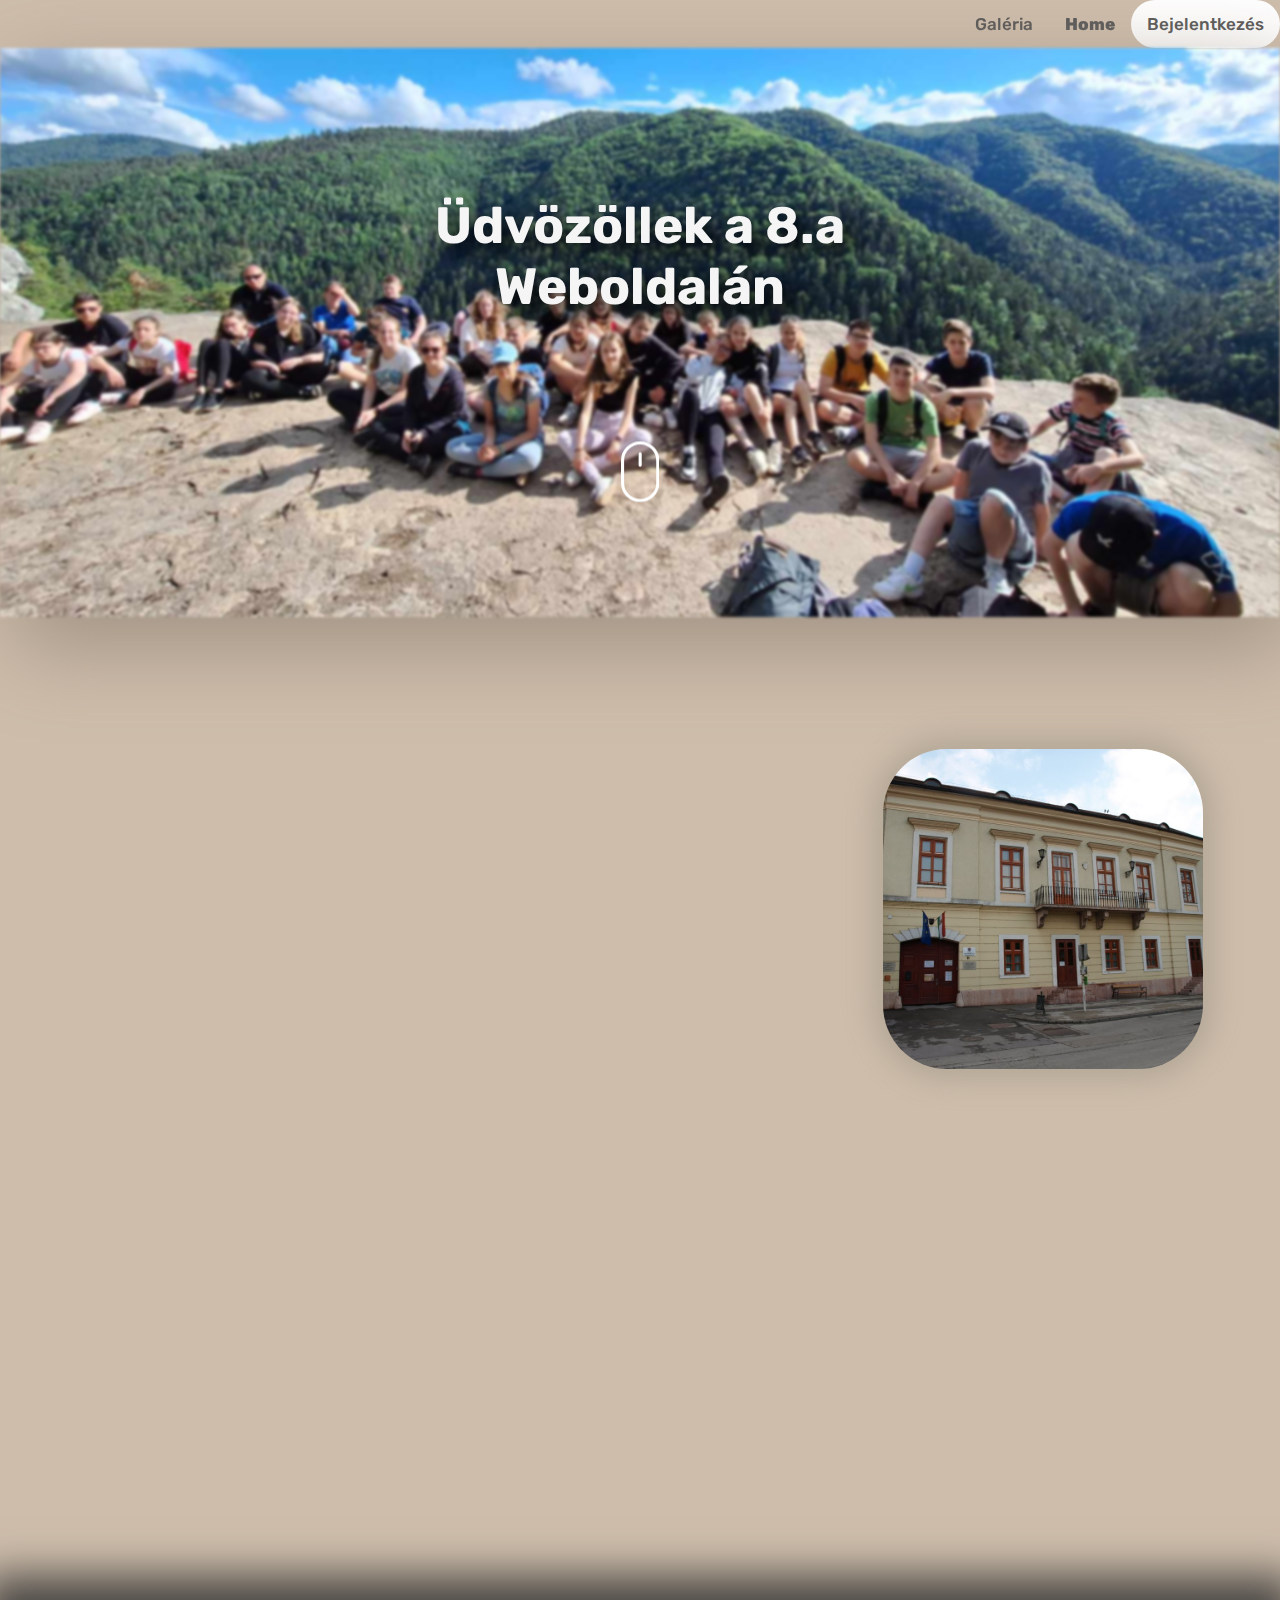
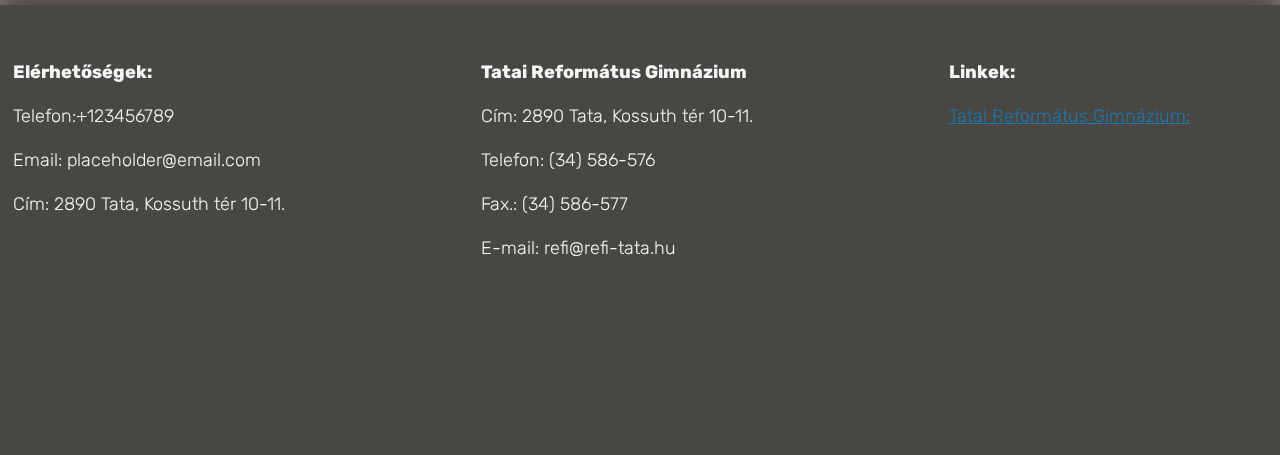
<file: index.html>
<!DOCTYPE html>
<html lang="hu">
<head>
    <meta charset="UTF-8">
    <meta name="viewport" content="width=device-width, initial-scale=1.0">
    <title>8.a</title>
    <link rel="stylesheet" href="style.css">
    <link rel="preconnect" href="https://fonts.googleapis.com">
    <link rel="shortcut icon" href="pics/icon.ico" type="image/x-icon">
<link rel="preconnect" href="https://fonts.gstatic.com" crossorigin>
<link href="https://fonts.googleapis.com/css2?family=Rubik:ital,wght@0,300..900;1,300..900&display=swap" rel="stylesheet">
<link rel="stylesheet" href="https://cdnjs.cloudflare.com/ajax/libs/font-awesome/4.7.0/css/font-awesome.min.css">
<script defer src="app.js"></script>
<script src="https://ajax.googleapis.com/ajax/libs/jquery/3.3.1/jquery.min.js"></script>
<script></script>
</head>
<body>
    <div class="topnav" id="myTopnav">
        <a href="info.html" id="login">Bejelentkezés</a>
        <a href="index.html" class="active">Home</a>
        <a href="galery.html">Galéria</a>

        <a href="javascript:void(0);" class="icon" onclick="myFunction()">
          <i class="fa fa-bars"></i>
        </a>
      </div>
    <section id="section1"> <!--------------------BANNER--------------------->
    <div class="container">
        <img src="pics/banner2.jpg" alt="Snow" style="width:100.02%;" id="banner">
        <div class="centered"><h1>Üdvözöllek a 8.a Weboldalán</h1>
        <br><br><br><a href="#section2"><svg id="sd" width="3vw" height="100%" viewBox="0 0 247 390" version="1.1" xmlns="http://www.w3.org/2000/svg" xmlns:xlink="http://www.w3.org/1999/xlink" style="fill-rule:evenodd;clip-rule:evenodd;stroke-linecap:round;stroke-linejoin:round;stroke-miterlimit:1.5;">
            <path id="wheel" d="M123.359,79.775l0,72.843" style="fill:none;stroke:#fff;stroke-width:20px;"/>
            <path id="mouse" d="M236.717,123.359c0,-62.565 -50.794,-113.359 -113.358,-113.359c-62.565,0 -113.359,50.794 -113.359,113.359l0,143.237c0,62.565 50.794,113.359 113.359,113.359c62.564,0 113.358,-50.794 113.358,-113.359l0,-143.237Z" style="fill:none;stroke:#fff;stroke-width:20px;"/>
        </svg></a>
    </div>
      </div>
    
    </section>
    <section id="section2"><div id="bemutatkozas">
        <div class="eee">
        <br><br><br><br><br><br><br><br><br>
        <h2 class="hidden">Bemutatkozás</h2>
        <p class="hidden" id="bemp">Üdvözöllek a Tatai Református gimnázium <br>
           8.a osztályának a weboldalán!<br>
           Ezen az oldalon az osztályró készült képeket és <br> a fontos híreket találhatod meg.
                </p></div>
<img  id="planet" class="hidden1" src="pics/TRG.jpg">
<br><br><br><br><br><br><br><br><br><br><br><br><br><br><br>
<!---
<svg fill="#dadce0" height="10vh" width="10vw" version="1.1"  xmlns="http://www.w3.org/2000/svg" xmlns:xlink="http://www.w3.org/1999/xlink" 
	 viewBox="0 0 330 330" xml:space="preserve">
<path id="XMLID_225_" d="M325.607,79.393c-5.857-5.857-15.355-5.858-21.213,0.001l-139.39,139.393L25.607,79.393
	c-5.857-5.857-15.355-5.858-21.213,0.001c-5.858,5.858-5.858,15.355,0,21.213l150.004,150c2.813,2.813,6.628,4.393,10.606,4.393
	s7.794-1.581,10.606-4.394l149.996-150C331.465,94.749,331.465,85.251,325.607,79.393z"/>
</svg>-->
            </section>

    <br><br><br><br><br><br><br><br><br><br>
    <div id="bottomthingy">
      <br><br>
      <div id="bottomdiv1">
      <p id="bottomtxt1"><b>Elérhetőségek:</b><br><br>
      Telefon:+123456789 <br><br>
      Email: placeholder@email.com <br><br>
      Cím: 2890 Tata, Kossuth tér 10-11.<br><br>
      </p></div>
      <div id="bottomdiv2">
        <p id="bottomtxt2">
          <b>Tatai Református Gimnázium</b><br><br>
          Cím: 2890 Tata, Kossuth tér 10-11.<br><br>
          Telefon: (34) 586-576<br><br>
          Fax.: (34) 586-577<br><br>
          E-mail: refi@refi-tata.hu<br><br>
        </p></div>

      <div id="bottomdiv3">
      <p id="bottomtxt3">
        <b>Linkek:</b><br><br>
        <a href="https://refi-tata.hu/">Tatai Református Gimnázium:</a><br><br>
      </p></div>
    </div>
    <script>  const observer = new IntersectionObserver((entries) => {
      entries.forEach((entry) => {
        if (entry.isIntersecting) {
          entry.target.classList.add('show');
          entry.target.classList.add('show1');
          entry.target.classList.add('sstack');
        } else {
          entry.target.classList.remove('show');
          entry.target.classList.remove('show1');
          entry.target.classList.remove('sstack');
        }
      });
    });
    
    const hiddenElements = document.querySelectorAll('.hidden, .hidden1, .hstack');
    hiddenElements.forEach((el) => observer.observe(el));
  </script>
</body>
</html>
</file>
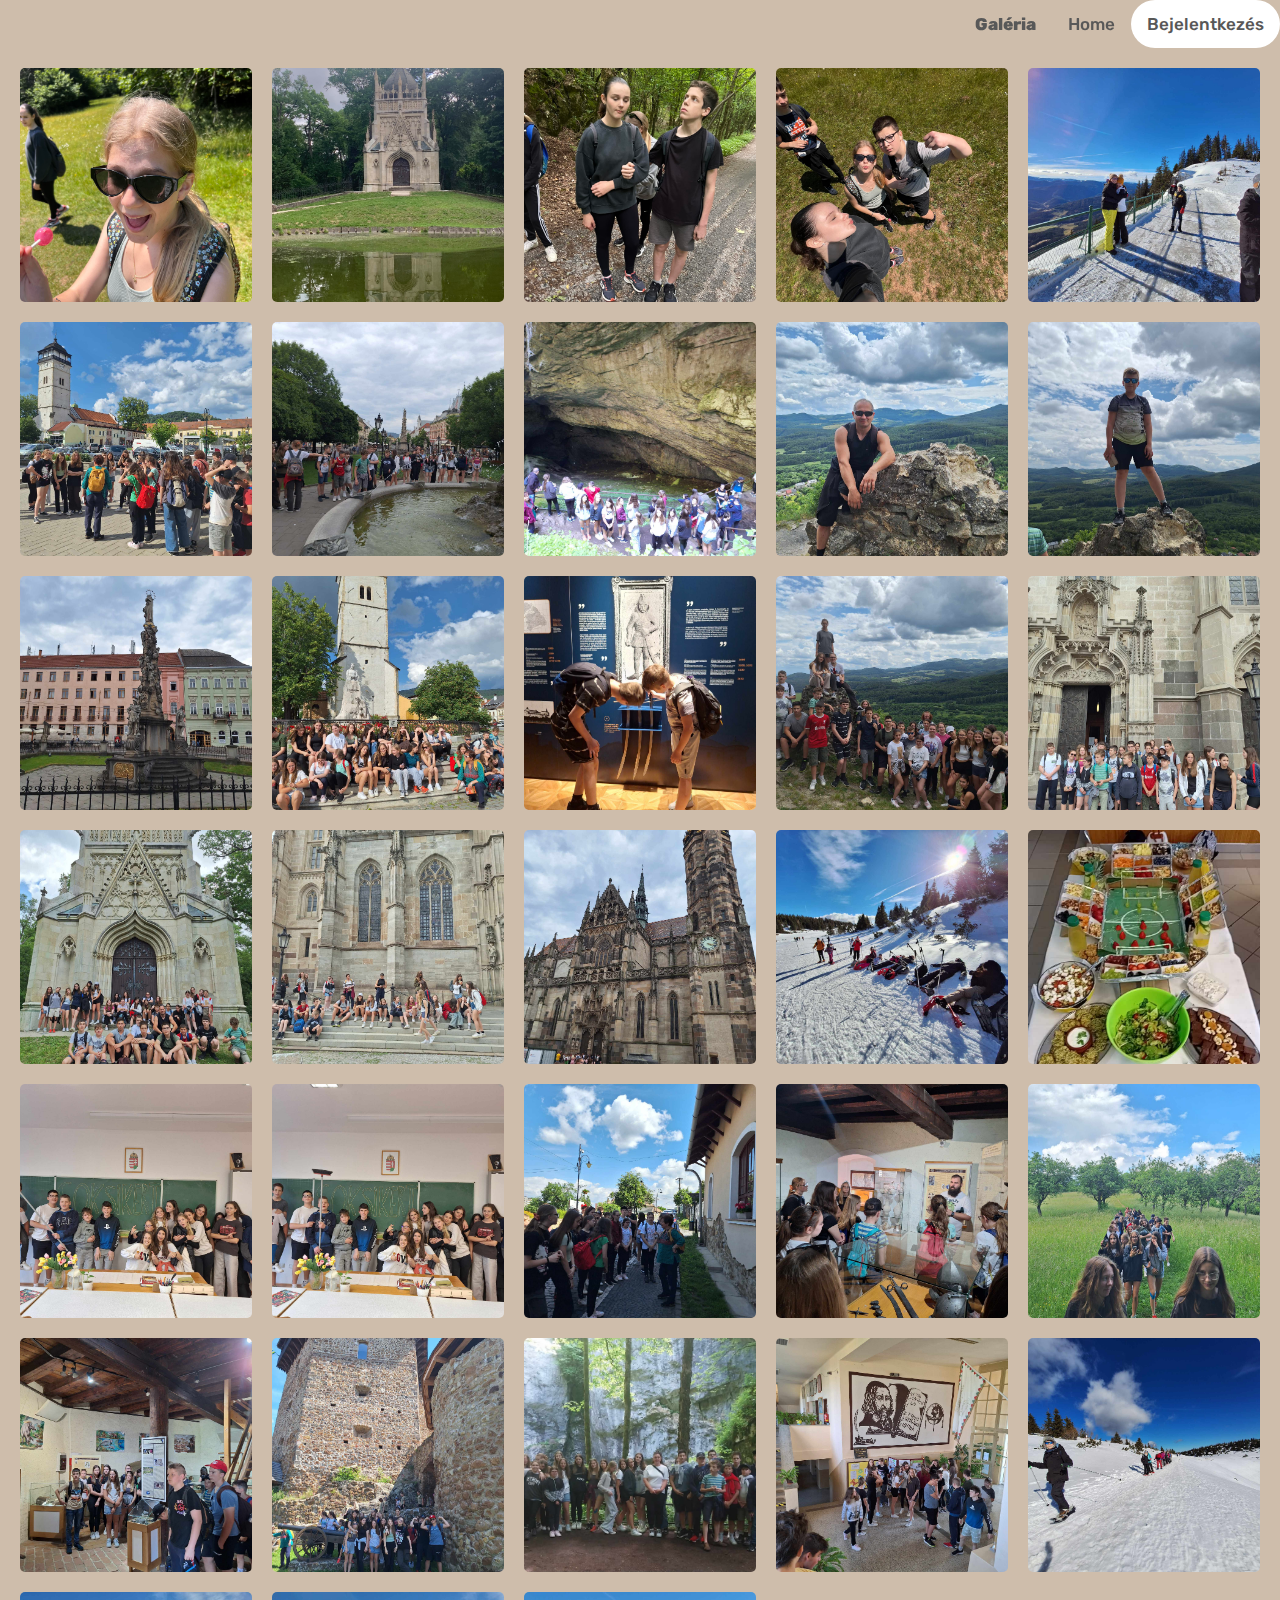
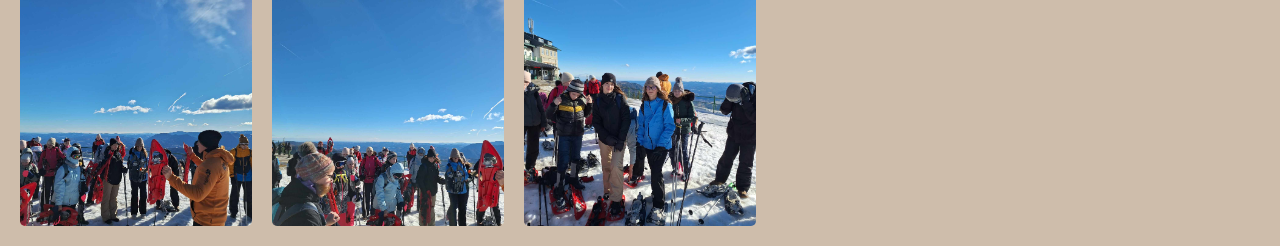
<file: galery.html>
<!DOCTYPE html>
<html lang="en">
<head>
    <meta charset="UTF-8">
    <meta name="viewport" content="width=device-width, initial-scale=1.0">
    <title>Galéria</title>
    <link rel="shortcut icon" href="pics/icon.ico" type="image/x-icon">
    <link rel="stylesheet" href="https://cdnjs.cloudflare.com/ajax/libs/font-awesome/4.7.0/css/font-awesome.min.css">
    <link href="https://fonts.googleapis.com/css2?family=Rubik:ital,wght@0,300..900;1,300..900&display=swap" rel="stylesheet">
    <link rel="stylesheet" href="style.css">
</head>
<body>
    <div class="topnav" id="myTopnav">
        <a href="info.html" id="login">Bejelentkezés</a>
        <a href="index.html" >Home</a>
        <a href="galery.html" class="active">Galéria</a>

        <a href="javascript:void(0);" class="icon" onclick="myFunction()">
          <i class="fa fa-bars"></i>
        </a>
    </div>

    <div id="kepek">

      <img class="galleryimg" src="pics/gallery/kep (1).jpg" alt="" onclick="onClick(this)">
      <img class="galleryimg" src="pics/gallery/kep (2).jpg" alt="" onclick="onClick(this)">
      <img class="galleryimg" src="pics/gallery/kep (3).jpg" alt="" onclick="onClick(this)">
      <img class="galleryimg" src="pics/gallery/kep (4).jpg" alt="" onclick="onClick(this)">
      <img class="galleryimg" src="pics/gallery/kep (5).jpg" alt="" onclick="onClick(this)">
      <img class="galleryimg" src="pics/gallery/kep (6).jpg" alt="" onclick="onClick(this)">
      <img class="galleryimg" src="pics/gallery/kep (7).jpg" alt="" onclick="onClick(this)">
      <img class="galleryimg" src="pics/gallery/kep (8).jpg" alt="" onclick="onClick(this)">
      <img class="galleryimg" src="pics/gallery/kep (9).jpg" alt="" onclick="onClick(this)">
      <img class="galleryimg" src="pics/gallery/kep (10).jpg" alt="" onclick="onClick(this)">
      <img class="galleryimg" src="pics/gallery/kep (11).jpg" alt="" onclick="onClick(this)">
      <img class="galleryimg" src="pics/gallery/kep (12).jpg" alt="" onclick="onClick(this)">
      <img class="galleryimg" src="pics/gallery/kep (13).jpg" alt="" onclick="onClick(this)">
      <img class="galleryimg" src="pics/gallery/kep (14).jpg" alt="" onclick="onClick(this)">
      <img class="galleryimg" src="pics/gallery/kep (15).jpg" alt="" onclick="onClick(this)">
      <img class="galleryimg" src="pics/gallery/kep (16).jpg" alt="" onclick="onClick(this)">
      <img class="galleryimg" src="pics/gallery/kep (17).jpg" alt="" onclick="onClick(this)">
      <img class="galleryimg" src="pics/gallery/kep (18).jpg" alt="" onclick="onClick(this)">
      <img class="galleryimg" src="pics/gallery/kep (19).jpg" alt="" onclick="onClick(this)">
      <img class="galleryimg" src="pics/gallery/kep (20).jpg" alt="" onclick="onClick(this)">
      <img class="galleryimg" src="pics/gallery/kep (21).jpg" alt="" onclick="onClick(this)">
      <img class="galleryimg" src="pics/gallery/kep (22).jpg" alt="" onclick="onClick(this)">
      <img class="galleryimg" src="pics/gallery/kep (23).jpg" alt="" onclick="onClick(this)">
      <img class="galleryimg" src="pics/gallery/kep (24).jpg" alt="" onclick="onClick(this)">
      <img class="galleryimg" src="pics/gallery/kep (25).jpg" alt="" onclick="onClick(this)">
      <img class="galleryimg" src="pics/gallery/kep (26).jpg" alt="" onclick="onClick(this)">
      <img class="galleryimg" src="pics/gallery/kep (27).jpg" alt="" onclick="onClick(this)">
      <img class="galleryimg" src="pics/gallery/kep (28).jpg" alt="" onclick="onClick(this)">
      <img class="galleryimg" src="pics/gallery/kep (29).jpg" alt="" onclick="onClick(this)">
      <img class="galleryimg" src="pics/gallery/kep (31).jpg" alt="" onclick="onClick(this)">
      <img class="galleryimg" src="pics/gallery/kep (32).jpg" alt="" onclick="onClick(this)">
      <img class="galleryimg" src="pics/gallery/kep (33).jpg" alt="" onclick="onClick(this)">
      <img class="galleryimg" src="pics/gallery/kep (34).jpg" alt="" onclick="onClick(this)">
    </div>


    <script src="app.js"></script>
    <div id="modal01" class="modal" onclick="this.style.display='none'">
      <span class="close">&times;&nbsp;&nbsp;&nbsp;&nbsp;</span>
      <div class="modal-content">
        <img id="img01" style="max-width:100%">
      </div>
    </div>
</body>
</html>
</file>
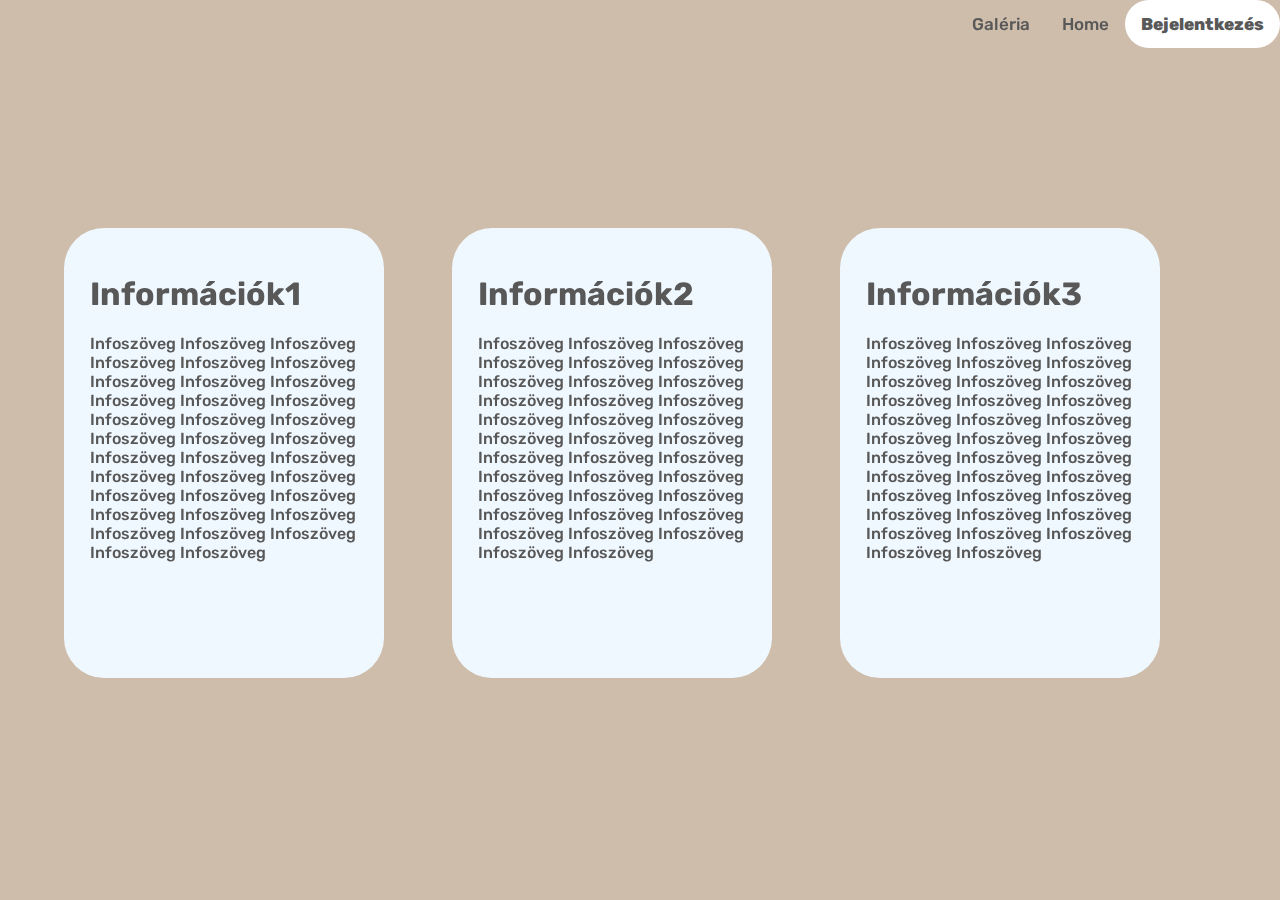
<file: info.html>
<!DOCTYPE html>
<html lang="en">
<head>
    <meta charset="UTF-8">
    <meta name="viewport" content="width=device-width, initial-scale=1.0">
    <title>Információk</title>
    <link rel="shortcut icon" href="pics/icon.ico" type="image/x-icon">
    <link rel="stylesheet" href="https://cdnjs.cloudflare.com/ajax/libs/font-awesome/4.7.0/css/font-awesome.min.css">
    <link href="https://fonts.googleapis.com/css2?family=Rubik:ital,wght@0,300..900;1,300..900&display=swap" rel="stylesheet">
    <link rel="stylesheet" href="style.css">
    <script src="app.js"></script>
</head>
<body>
    <div class="topnav" id="myTopnav">
        <a href="info.html" id="login" class="active">Bejelentkezés</a>
        <a href="index.html" >Home</a>
        <a href="galery.html">Galéria</a>

        <a href="javascript:void(0);" class="icon" onclick="myFunction()">
          <i class="fa fa-bars"></i>
        </a>
      </div>

      <div id="infodiv">
      <div id="infokartya1" class="hstack">
        
        <h1>Információk1</h1>

        <p class="infoszoveg1">
          Infoszöveg Infoszöveg Infoszöveg Infoszöveg Infoszöveg Infoszöveg Infoszöveg Infoszöveg Infoszöveg Infoszöveg Infoszöveg Infoszöveg Infoszöveg Infoszöveg Infoszöveg Infoszöveg Infoszöveg Infoszöveg Infoszöveg Infoszöveg Infoszöveg Infoszöveg Infoszöveg Infoszöveg Infoszöveg Infoszöveg Infoszöveg Infoszöveg Infoszöveg Infoszöveg Infoszöveg Infoszöveg Infoszöveg Infoszöveg Infoszöveg 

        </p>


      </div>
      <div id="infokartya2" class="hstack">
        
        <h1>Információk2</h1>

        <p class="infoszoveg2">
          Infoszöveg Infoszöveg Infoszöveg Infoszöveg Infoszöveg Infoszöveg Infoszöveg Infoszöveg Infoszöveg Infoszöveg Infoszöveg Infoszöveg Infoszöveg Infoszöveg Infoszöveg Infoszöveg Infoszöveg Infoszöveg Infoszöveg Infoszöveg Infoszöveg Infoszöveg Infoszöveg Infoszöveg Infoszöveg Infoszöveg Infoszöveg Infoszöveg Infoszöveg Infoszöveg Infoszöveg Infoszöveg Infoszöveg Infoszöveg Infoszöveg 

        </p>


      </div>
      <div id="infokartya3" class="hstack">
        
        <h1>Információk3</h1>

        <p class="infoszoveg3">
          Infoszöveg Infoszöveg Infoszöveg Infoszöveg Infoszöveg Infoszöveg Infoszöveg Infoszöveg Infoszöveg Infoszöveg Infoszöveg Infoszöveg Infoszöveg Infoszöveg Infoszöveg Infoszöveg Infoszöveg Infoszöveg Infoszöveg Infoszöveg Infoszöveg Infoszöveg Infoszöveg Infoszöveg Infoszöveg Infoszöveg Infoszöveg Infoszöveg Infoszöveg Infoszöveg Infoszöveg Infoszöveg Infoszöveg Infoszöveg Infoszöveg 

        </p>


      </div>
      </div>
<script>
  const observer = new IntersectionObserver((entries) => {
  entries.forEach((entry) => {
    if (entry.isIntersecting) {
      entry.target.classList.add('show');
      entry.target.classList.add('show1');
      entry.target.classList.add('sstack');
    } else {
      entry.target.classList.remove('show');
      entry.target.classList.remove('show1');
      entry.target.classList.remove('sstack');
    }
  });
});

const hiddenElements = document.querySelectorAll('.hidden, .hidden1, .hstack');
hiddenElements.forEach((el) => observer.observe(el));
</script>

</body>
</html>
</file>
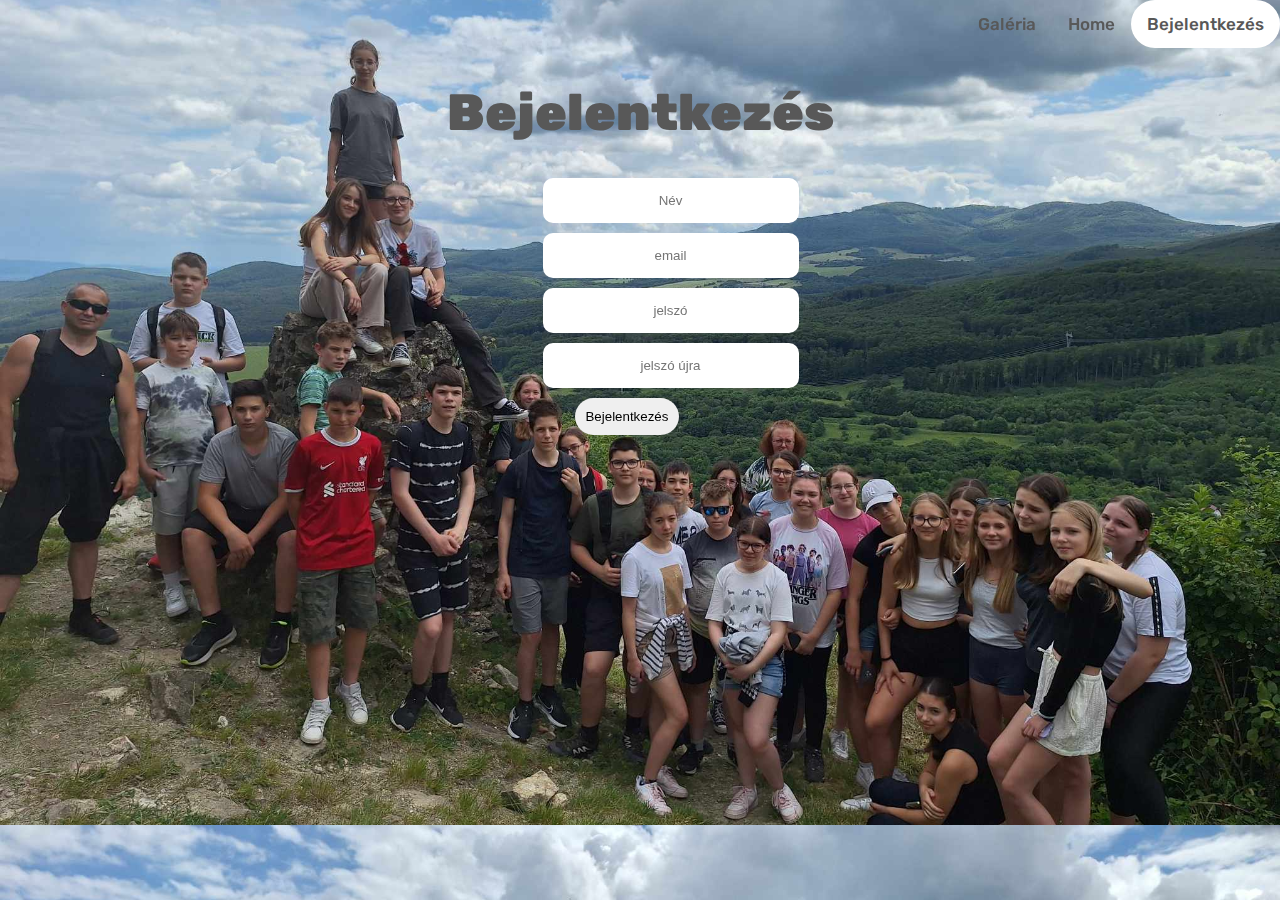
<file: Login.html>
<!DOCTYPE html>
<html lang="en">
<head>
    <meta charset="UTF-8">
    <meta name="viewport" content="width=device-width, initial-scale=1.0">
    <title>Galéria</title>
    <link rel="shortcut icon" href="pics/icon.ico" type="image/x-icon">
    <link rel="stylesheet" href="https://cdnjs.cloudflare.com/ajax/libs/font-awesome/4.7.0/css/font-awesome.min.css">
    <link href="https://fonts.googleapis.com/css2?family=Rubik:ital,wght@0,300..900;1,300..900&display=swap" rel="stylesheet">
    <link rel="stylesheet" href="style.css">
</head>
<body id="body">


    <div class="topnav" id="myTopnav">
        <a href="info.html" id="login">Bejelentkezés</a>
        <a href="index.html" >Home</a>
        <a href="galery.html">Galéria</a>

        <a href="javascript:void(0);" class="icon" onclick="myFunction()">
          <i class="fa fa-bars"></i>
        </a>
    </div>

        <div class="LoginForm">
            <h1 id="Header">Bejelentkezés</h1>
        <form action="" method="get">
            <input type="text" name="nev" id="name" placeholder="Név"><br>
            <input type="email" name="email" id="email" placeholder="email"><br>
            <input type="password" name="pass" id="pass" placeholder="jelszó"><br>
            <input type="password" name="passagain" id="passagain" placeholder="jelszó újra"><br>
            <input type="submit" title="reg" value="Bejelentkezés" id="submit">
        </form>
        </div>
</body>
</html>
</file>
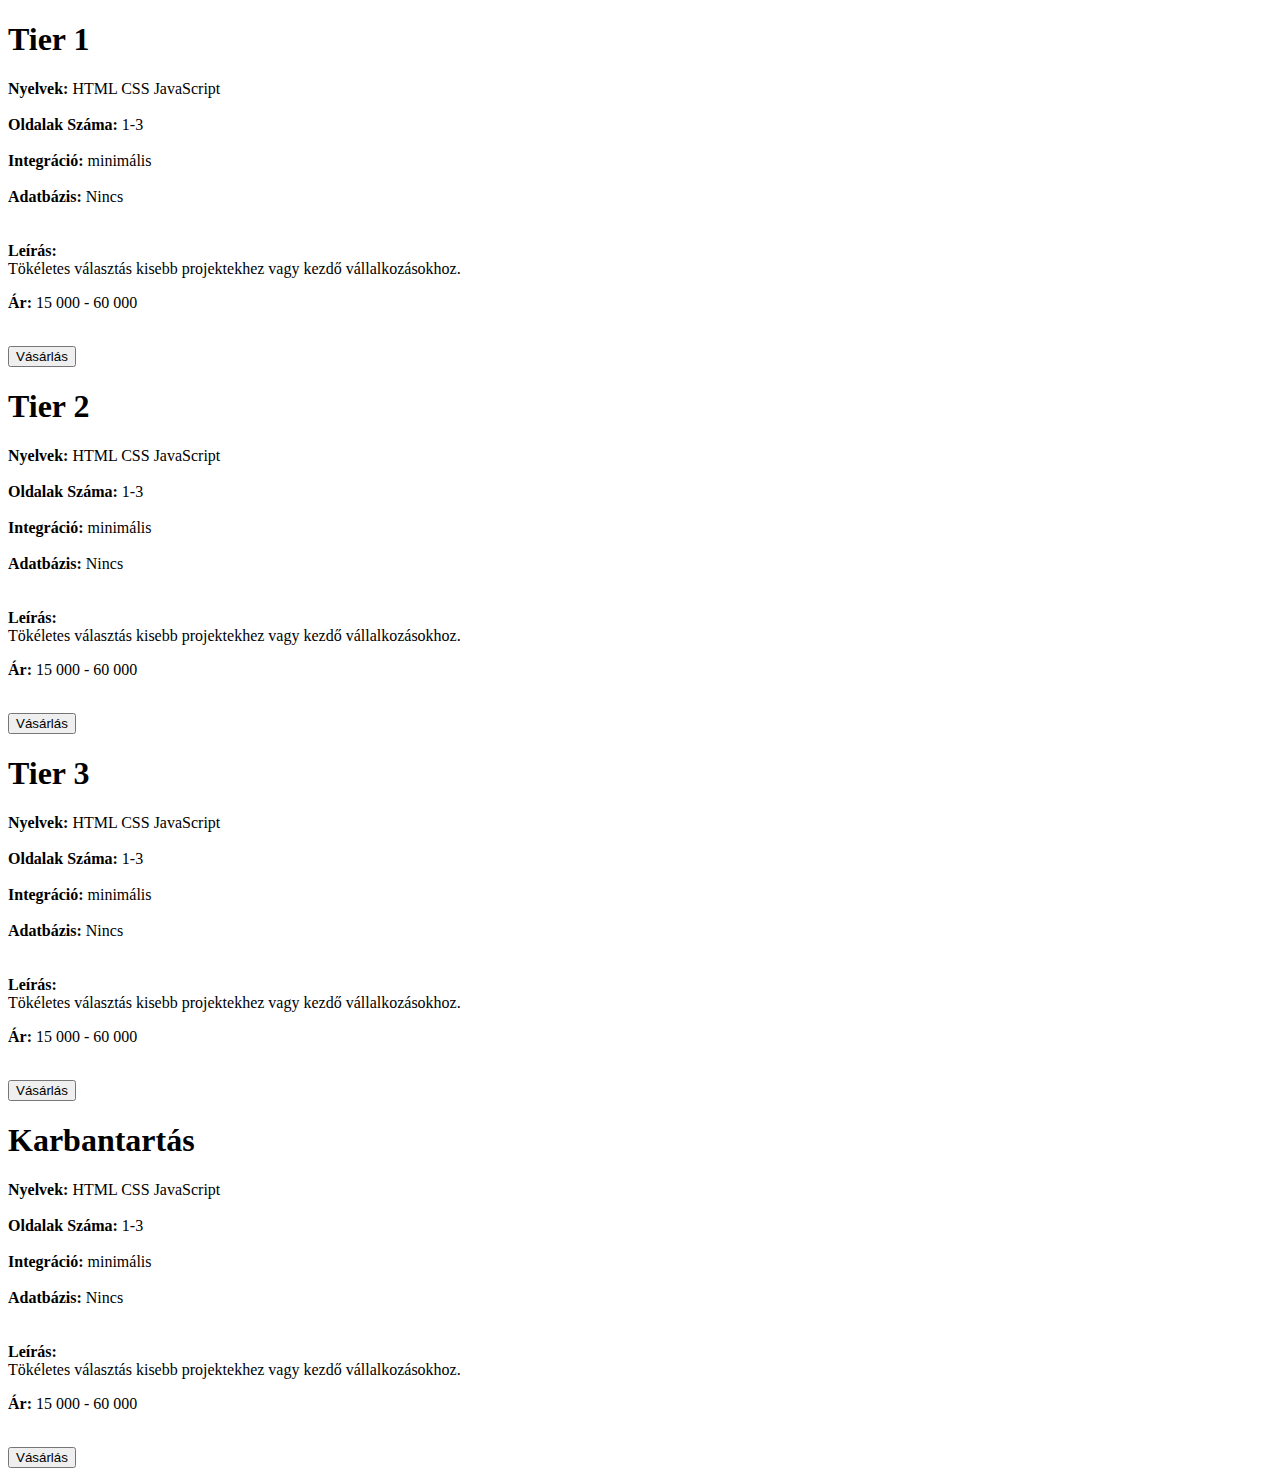
<file: random.html>
<!DOCTYPE html>
<html lang="en">
<head>
    <meta charset="UTF-8">
    <meta name="viewport" content="width=device-width, initial-scale=1.0">
    <title>rndm</title>
</head>
<body>
    
<section id="section3">
    <div class="ts">
    <div id="tier1" class="hstack">
        <h1>Tier 1</h1>
        <p>
            <b>Nyelvek:</b> HTML CSS JavaScript
            <br><br>
            <b>Oldalak Száma:</b> 1-3
            <br><br>
            <b>Integráció:</b> minimális
            <br><br>
            <b>Adatbázis:</b> Nincs
            <br><br><br>
            <b>Leírás:</b>
            <br>
            Tökéletes választás kisebb projektekhez vagy kezdő vállalkozásokhoz.
        </p>
            
            <p id="ar">
            <b>Ár:</b> 15 000 - 60 000
        </p>
        <br>
        <button class="button-78">Vásárlás</button>

       
    </div>
    <div id="tier2" class="hstack">
        <h1>Tier 2</h1>
        <p>
            <b>Nyelvek:</b> HTML CSS JavaScript
            <br><br>
            <b>Oldalak Száma:</b> 1-3
            <br><br>
            <b>Integráció:</b> minimális
            <br><br>
            <b>Adatbázis:</b> Nincs
            <br><br><br>
            <b>Leírás:</b>
            <br>
            Tökéletes választás kisebb projektekhez vagy kezdő vállalkozásokhoz.
        </p>
            
            <p id="ar">
            <b>Ár:</b> 15 000 - 60 000
        </p>
        <br>
        <button class="button-78">Vásárlás</button>

       
    </div>
    <div id="tier3" class="hstack">
        <h1>Tier 3</h1>
        <p>
            <b>Nyelvek:</b> HTML CSS JavaScript
            <br><br>
            <b>Oldalak Száma:</b> 1-3
            <br><br>
            <b>Integráció:</b> minimális
            <br><br>
            <b>Adatbázis:</b> Nincs
            <br><br><br>
            <b>Leírás:</b>
            <br>
            Tökéletes választás kisebb projektekhez vagy kezdő vállalkozásokhoz.
        </p>
            
            <p id="ar">
            <b>Ár:</b> 15 000 - 60 000
        </p>
        <br>
        <button class="button-78">Vásárlás</button>

       
    </div>
    <div id="karb" class="hstack">
        <h1>Karbantartás</h1>
        <p>
            <b>Nyelvek:</b> HTML CSS JavaScript
            <br><br>
            <b>Oldalak Száma:</b> 1-3
            <br><br>
            <b>Integráció:</b> minimális
            <br><br>
            <b>Adatbázis:</b> Nincs
            <br><br><br>
            <b>Leírás:</b>
            <br>
            Tökéletes választás kisebb projektekhez vagy kezdő vállalkozásokhoz.
        </p>
            
            <p id="ar">
            <b>Ár:</b> 15 000 - 60 000
        </p>
        <br>
        <button class="button-78">Vásárlás</button>

       
    </div>
</div>
</section>
</body>
</html>
</file>
<file: style.css>
body{
  margin: 0;
  padding: 0;
  background-color: #cebdab;
  font-family: "Rubik", sans-serif;
  font-optical-sizing: auto;
  font-weight: 500;
  font-style: normal;
  color: rgb(88, 88, 88);
  overflow-x: hidden;
  height: 100%;
}

.container {
  position: relative;
  text-align: center;
  color: rgb(88, 88, 88);;
}


.centered {
  position: absolute;
  top: 50%;
  left: 50%;
  transform: translate(-50%, -50%);
  font-size: 2vw;
  text-shadow: 10px 10px 20px #000000;
  color: whitesmoke;

}
#banner{
  -webkit-box-shadow: 12px 29px 81px 0px #47574b;
  -moz-box-shadow: 12px 29px 81px 0px #47574b;
  box-shadow: 12px 29px 81px 0px #a09283;
  filter: blur(1.5px);
  
}
@keyframes scroll {
0% {
  transform: translateY(0);
}
30% {
  transform: translateY(100px);
}
}

svg #wheel {
animation: scroll ease 1.5s infinite;
}


*,
*::before,
*::after {
box-sizing: border-box;
-webkit-backface-visibility: hidden;
-webkit-transform-style: preserve-3d;
}
#bemp{
  color: rgb(88, 88, 88);;
  font-weight: 400;
  display: inline-block;
}
#bemutatkozas{
  font-size: 1.5vw;
}
#planet{
  width: 25vw;
  display: inline-block;
  margin-left: 30vw;
  margin-top: 10vw;
  border-radius: 5vw;
  -webkit-box-shadow: 0px 0px 29px 10px rgba(148,143,129,0.49); 
  box-shadow: 0px 0px 29px 10px rgba(148,143,129,0.49);
  filter: blur(4);
  
}

.eee{
  display: inline-block;
  margin-left: 5vw;
}

.hidden{
  opacity: 0;
  transition: all 1s;
  filter: blur(5px);
  transform: translateX(-100%);
}
.hidden1{
  opacity: 0;
  transition: all 3s;
  filter: blur(2px);

}
.show{
  opacity: 1;
  filter: blur(0);
  transform: translateX(0);
}

#tier1{
  display: inline-block;
  width: 15vw;
  height: 47vh;
  background-color: aliceblue;
  border-radius: 30px;

}

#tier2{
  display: inline-block;
  width: 15vw;
  height: 47vh;
  background-color: aliceblue;
  border-radius: 30px;
  margin-left: 2vw;
}

#tier3{
  display: inline-block;
  width: 15vw;
  height: 47vh;
  background-color: aliceblue;
  border-radius: 30px;
  margin-left: 2vw;
}

#karb{
  display: inline-block;
  width: 15vw;
  height: 47vh;
  background-color: aliceblue;
  border-radius: 30px;
  margin-left: 2vw;
}
.ts{
  justify-content: center;
  width:100%;
  display: flex;
  color: #000000;
  font-weight: 600;
  text-align: center;
}

.hstack:nth-child(1){
  opacity: 0.15;
  transform: translateX(-100%);
  filter: blur(3px);
}
.hstack:nth-child(2){
  opacity: 0.25;
  transform: translateX(-100%);
  filter: blur(4px);
}
.hstack:nth-child(3){
  opacity: 0.35;
  transform: translateX(-100%);
  filter: blur(5px);
}
.hstack:nth-child(4){
  opacity: 0.55;
  transform: translateX(-100%);
  filter: blur(6px);
}



.sstack:nth-child(1){
  opacity: 1;
  transition-duration: 600ms;
  transform: translateX(0);
  filter: blur(0);
}
.sstack:nth-child(2){
  opacity: 1;
  transition-duration: 800ms;
  transform: translateX(0);
  filter: blur(0);
}
.sstack:nth-child(3){
  opacity: 1;
  transition-duration: 1000ms;
  transform: translateX(0);
  filter: blur(0);
}
.sstack:nth-child(4){
  opacity: 1;
  transition-duration: 1200ms;
  transform: translateX(0);
  filter: blur(0);
}
b{
  font-weight: 750;
}
#ar{
  font-size: larger;
}
.buy{
  background-color: #b60e8f;
  border: 0;
  width: 10vw;
  height: 5vh;
  border-radius: 100px;

}
/* Tier 1 Gomb */
.button-78 {
  align-items: center;
  appearance: none;
  background-clip: padding-box;
  background-color: initial;
  background-image: none;
  border-style: none;
  box-sizing: border-box;
  color: #fff;
  cursor: pointer;
  display: inline-block;
  flex-direction: row;
  flex-shrink: 0;
  font-family: Eina01,sans-serif;
  font-size: 16px;
  font-weight: 800;
  justify-content: center;
  line-height: 24px;
  margin: 0;
  min-height: 64px;
  outline: none;
  overflow: visible;
  padding: 19px 26px;
  pointer-events: auto;
  position: relative;
  text-align: center;
  text-decoration: none;
  text-transform: none;
  user-select: none;
  -webkit-user-select: none;
  touch-action: manipulation;
  vertical-align: middle;
  width: 10vw;
  word-break: keep-all;
  z-index: 0;
}

@media (min-width: 768px) {
  .button-78 {
    padding: 19px 32px;
  }
}

.button-78:before,
.button-78:after {
  border-radius: 80px;
}

.button-78:before {
  background-image: linear-gradient(92.83deg, #994FBC 0, #bb89da  100%);
  content: "";
  display: block;
  height: 100%;
  left: 0;
  overflow: hidden;
  position: absolute;
  top: 0;
  width: 100%;
  z-index: -2;
}

.button-78:after {
  background-color: initial;
  background-image: linear-gradient(#541a0f 0, #0c0d0d 100%);
  bottom: 4px;
  content: "";
  display: block;
  left: 4px;
  overflow: hidden;
  position: absolute;
  right: 4px;
  top: 4px;
  transition: all 100ms ease-out;
  z-index: -1;
}

.button-78:hover:not(:disabled):before {
  background: linear-gradient(92.83deg, #b353e0 0%, #a616ff  100%);
}

.button-78:hover:not(:disabled):after {
  bottom: 0;
  left: 0;
  right: 0;
  top: 0;
  transition-timing-function: ease-in;
  opacity: 0;
}

.button-78:active:not(:disabled) {
  color: #ccc;
}

.button-78:active:not(:disabled):before {
  background-image: linear-gradient(0deg, rgba(0, 0, 0, .2), rgba(0, 0, 0, .2)), linear-gradient(92.83deg, #b353e0 0, #a616ff 100%);
}

.button-78:active:not(:disabled):after {
  background-image: linear-gradient(#554D72 0, #0c0d0d 100%);
  bottom: 4px;
  left: 4px;
  right: 4px;
  top: 4px;
}

.button-78:disabled {
  cursor: default;
  opacity: .24;
}
/* Tier 1 Gomb -- END -- */
/* Add a black background color to the top navigation */
.topnav {
background-color: #33333300;
overflow: hidden;
}

/* Style the links inside the navigation bar */
.topnav a {
float: right;
display: block;
color: rgb(88, 88, 88);;
text-align: center;
padding: 14px 16px;
text-decoration: none;
font-size: 17px;
}

/* Change the color of links on hover */
.topnav a:hover {
color: rgb(88, 88, 88);;
}

/* Add an active class to highlight the current page */
.topnav a.active {
background-color: #04aa6d00;
color: rgb(88, 88, 88);;
font-weight: 800;
}

/* Hide the link that should open and close the topnav on small screens */
.topnav .icon {
display: none;
}
/* When the screen is less than 600 pixels wide, hide all links, except for the first one ("Home"). Show the link that contains should open and close the topnav (.icon) */
@media screen and (max-width: 600px) {
.topnav a:not(:first-child) {display: none;}
.topnav a.icon {
  float: right;
  display: block;
}
}

/* The "responsive" class is added to the topnav with JavaScript when the user clicks on the icon. This class makes the topnav look good on small screens (display the links vertically instead of horizontally) */
@media screen and (max-width: 600px) {
.topnav.responsive {position: relative;}
.topnav.responsive a.icon {
  position: absolute;
  right: 0;
  top: 0;
}
}
.topnav.responsive a {
  float: none;
  display: block;
  text-align: left;
}

#kepek {
  display: grid;
  grid-template-columns: repeat(auto-fill, minmax(200px, 1fr));
  gap: 20px;
  padding: 20px;
}

.galleryimg {
  height: 26vh;
  width: 100%;
  object-fit: cover;
  border-radius: 5px;
  cursor: pointer;
  transition: transform 0.2s;
}

.galleryimg:hover {
  transform: scale(1.05);
}

.modal {
  z-index:1;
  display:none;
  padding-top:10px;
  position:fixed;
  left:0;
  top:0;
  width:100%;
  height:100%;
  overflow:auto;
  background-color:rgb(0,0,0);
  background-color:rgba(0,0,0,0.8)
  }
  
  .modal-content{
  margin: auto;
  display: block;
      position: absolute;
    top: 50%;
    left: 50%;
    transform: translate(-50%, -50%);
  }
  
  
  .modal-hover-opacity {
  opacity:1;
  filter:alpha(opacity=100);
  -webkit-backface-visibility:hidden
  }
  
  .modal-hover-opacity:hover {
  opacity:0.60;
  filter:alpha(opacity=60);
  -webkit-backface-visibility:hidden
  }
  
  
  .close {
  text-decoration:none;float:right;font-size:24px;font-weight:bold;color:white
  }
  .container1 {
  width:200px;
  display:inline-block;
  }

  
  
  @-webkit-keyframes zoom {
      from {-webkit-transform:scale(0)} 
      to {-webkit-transform:scale(1)}
  }
  
  @keyframes zoom {
      from {transform:scale(0)} 
      to {transform:scale(1)}
  }
  .moreinfo{
    background-color: #00000000;
    border-color: #00000000;
  }
  #bottomthingy{
    background-color: #494744;
    width: 100vw;
    height: 50vh;
    -webkit-box-shadow: 0px -13px 40px 16px #303030; 
    box-shadow: 0px -13px 40px 16px #494744;
    filter: blur(4);
    color: whitesmoke;
  }
  #bottomtxt1{
    font-weight: 250;
    font-size: large;
    text-align: left;
  
  
  }
  #bottomtxt2{
    font-weight: 250;
    font-size: large;
    text-align: left;
  }
  #bottomtxt3 {
    font-weight: 250;
    font-size: large;
    text-align: left;
  
  }
  #bottomtxt3 a{
    color: #1c7ab1;
    font-weight: 250;
    font-size: large;
    text-align: left;
  
  }
  #bottomdiv1{
    display: inline-flex;
    margin-left: 1vw;
  }
  #bottomdiv2{
    display: inline-flex;
    margin-left: 15vw;
    }
  #bottomdiv3{
    margin-left: 15vw;
    display: inline-flex;
  }

  #infokartya1{
    margin-top: 20vh;
    width: 25vw;
    height: 50vh;
    background-color: aliceblue;
    margin-left: 5vw;
    padding: 2vw;
    border-radius: 40px;
    display: inline-block;
  }
  #infokartya2{
    margin-top: 20vh;
    width: 25vw;
    height: 50vh;
    background-color: aliceblue;
    margin-left: 5vw;
    padding: 2vw;
    border-radius: 40px;
    display: inline-block;
  }
  #infokartya3{
    margin-top: 20vh;
    width: 25vw;
    height: 50vh;
    background-color: aliceblue;
    margin-left: 5vw;
    padding: 2vw;
    border-radius: 40px;
    display: inline-block;
  }
  #login{
    background-color: rgb(255, 255, 255);
    width: fit-content+1vw;
    border-radius: 120px;
  }
  #login:hover{
    background-color: rgb(255, 255, 255);
    width: fit-content+1vw;
    border-radius: 120px;
  }

  #body{
    background-image: url(pics/gallery/kep\ \(14\).jpg);
    background-size: 100%;
    background-position: 0 -15vh;
  }
  .LoginForm{
    /*background: inherit;
    background-position: 0vw 130.8vh;*/
    max-width: fit-content;
    margin-left: auto;
    margin-right: auto;
  }
  #Header{
    font-weight: 900;
    font-size: 4vw;
    max-width: fit-content;
    margin-left: auto;
    margin-right: auto;
  }


#name, #email, #pass, #passagain{
    margin-bottom: 10px;
    margin-left: 7.5vw;
    border-radius: 10px;
    padding-left: 1vh;
    padding-right: 1vh;
    padding-top: 0.5vh;
    padding-bottom: 0.5vh;
    border-color: #00000000;
    width: 20vw;
    height: 5vh;
}
#name{
  margin-bottom: 10px;
  text-align: center; 
  text-align: center;
}
#email{
    margin-bottom: 10px;
    text-align: center; 
    text-align: center;
}
#pass{
    margin-bottom: 10px;
    text-align: center; 
}
#passagain{
    margin-bottom: 10px;
    text-align: center; 
}
#submit{
  margin-left: 10vw;
  border-radius: 100px;
  border-color: #00000000;
  padding: 0.7vw;
}
</file>
